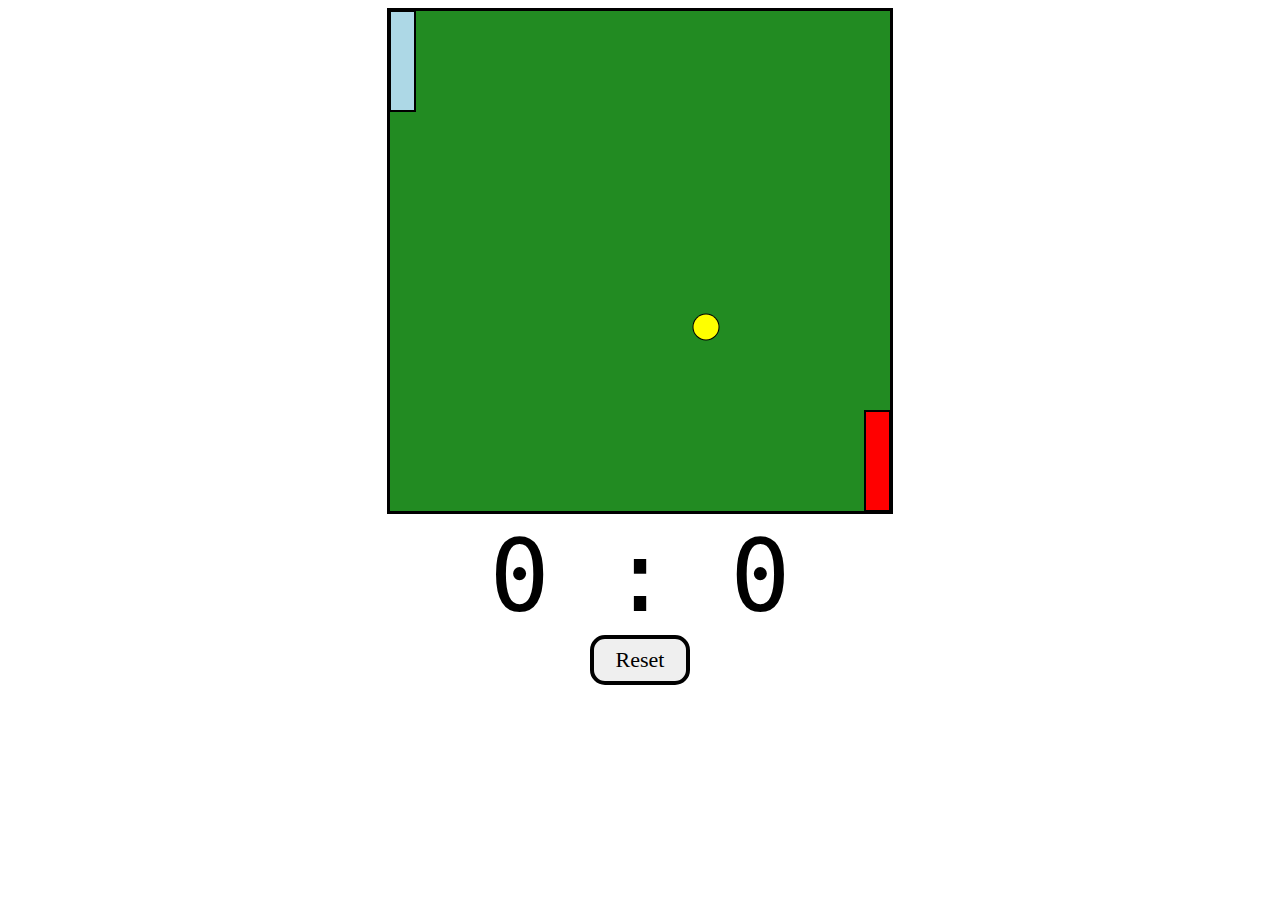
<file: Pong_Game/index.html>
<!DOCTYPE html>
<html lang="en">
<head>
    <meta charset="UTF-8">
    <meta name="viewport" content="width=device-width, initial-scale=1.0">
    <title>Document</title>
    <link rel="stylesheet" href="index.css">
</head>
<body>
    <div id="gameContainer">
        <canvas id="gameBoard" width = "500" height="500"></canvas>
        <div id="scoreText">0 : 0</div>
        <button id="resetButton">Reset</button>
    </div>
</body>
<script src="index.js"></script>
</html>
</file>
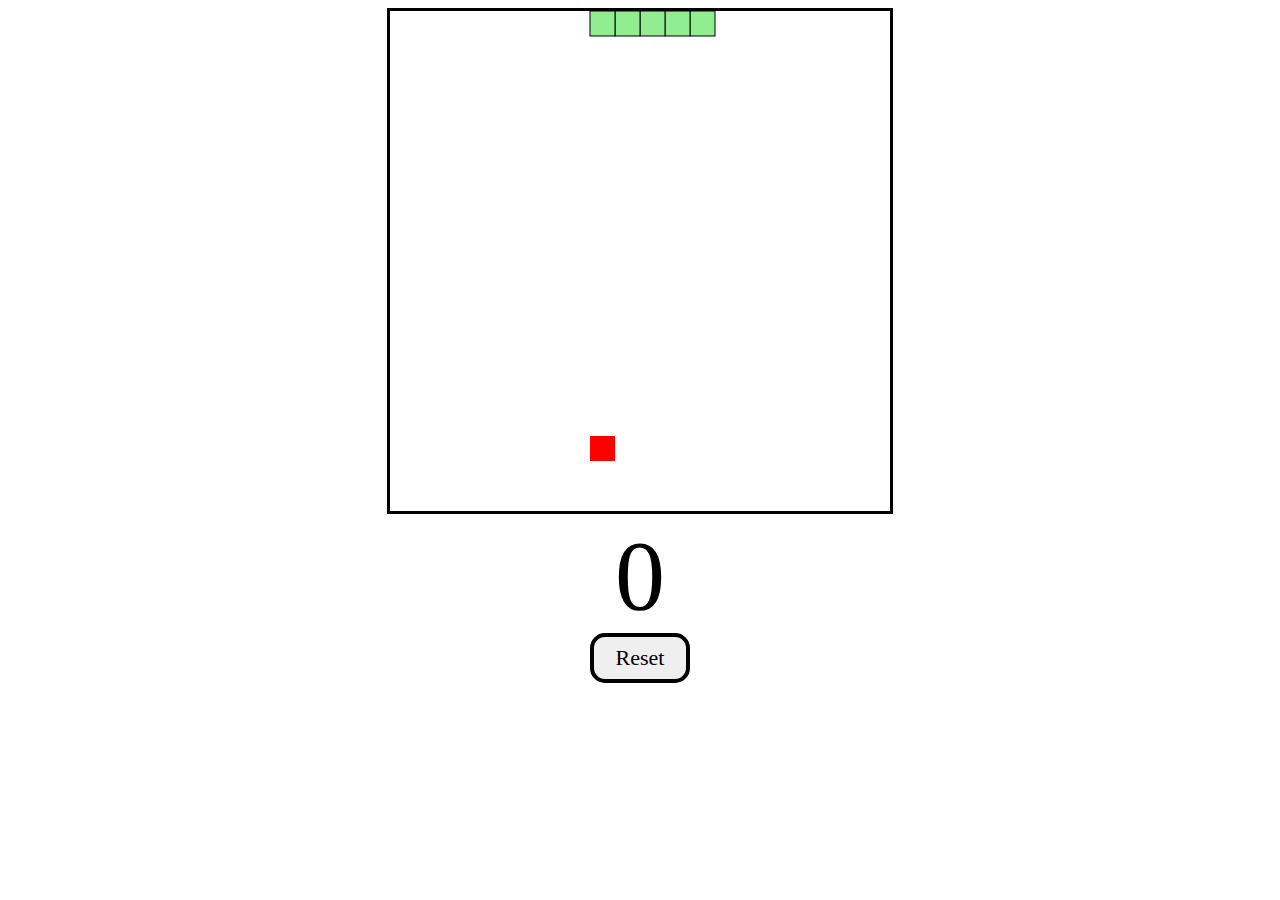
<file: Snake_Game/index.html>
<!DOCTYPE html>
<html lang="en">
<head>
    <meta charset="UTF-8">
    <meta name="viewport" content="width=device-width, initial-scale=1.0">
    <title>Snake Game</title>
    <link rel="stylesheet" href="index.css">
</head>
<body>
    <div id="gameContainer">
        <canvas id="gameBoard" width="500" height="500"></canvas>
        <div id="scoreText">0</div>
        <button id="resetButton">Reset</button>
    </div>
    <script src="index.js"></script>
</body>
</html>
</file>
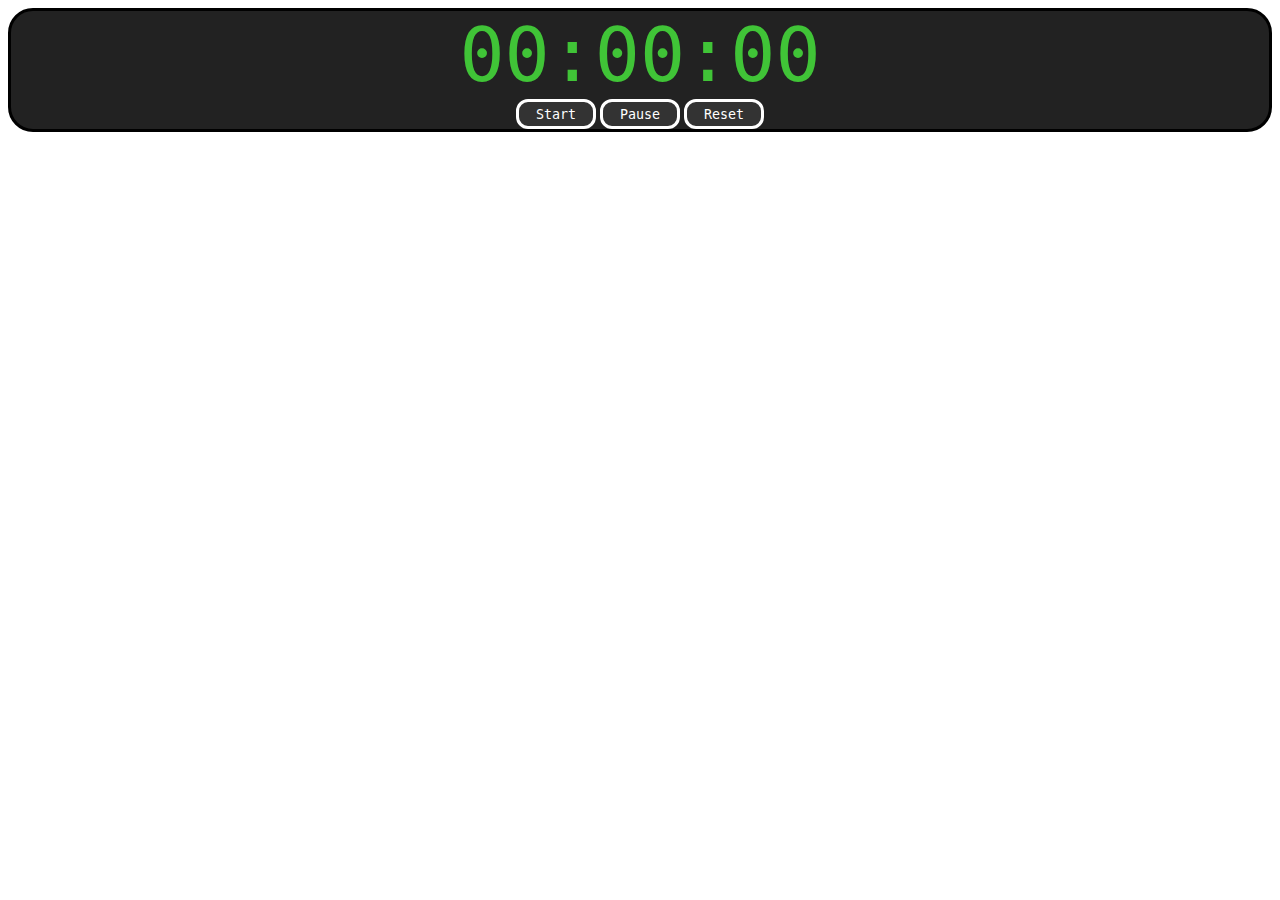
<file: Stopwatch/index.html>
<!DOCTYPE html>
<html lang="en">
<head>
    <meta charset="UTF-8">
    <meta http-equiv="X-UA-Compatible" content="IE=edge">
    <meta name="viewport" content="width=device-width, initial-scale=1.0">
    <title>Document</title>
    <link rel="stylesheet" href="index.css">
</head>
<body>
    <div id="timeContainer">
        <div id="timeDisplay">00:00:00</div>
        <button id="startBtn" class="timerBtn">Start</button>
        <button id="pauseBtn" class="timerBtn">Pause</button>
        <button id="resetBtn" class="timerBtn">Reset</button>
    </div>
    <script src="index.js"></script>
</body>
</html>
</file>
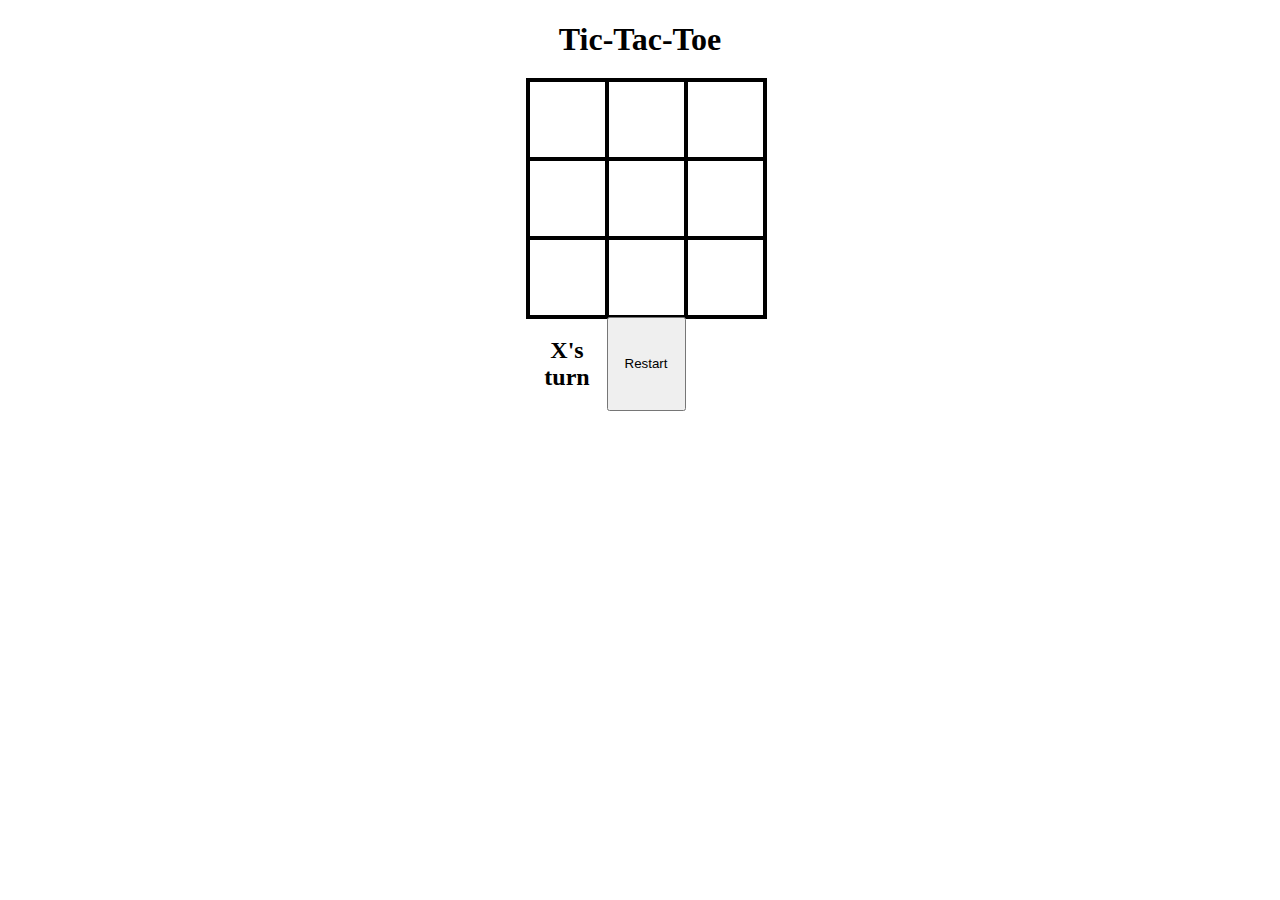
<file: Tic-Tac-Toe/index.html>
<!DOCTYPE html>
<html lang="en">
<head>
    <meta charset="UTF-8">
    <meta name="viewport" content="width=device-width, initial-scale=1.0">
    <title>Tic-Tac-Toe</title>
    <link rel="stylesheet" href="index.css">
</head>
<body>
    <div id="game_container">
        <h1>Tic-Tac-Toe</h1>
        <div id="cell_container">
            <div cellIndex="0" class="cell"></div>
            <div cellIndex="1" class="cell"></div>
            <div cellIndex="2" class="cell"></div>
            <div cellIndex="3" class="cell"></div>
            <div cellIndex="4" class="cell"></div>
            <div cellIndex="5" class="cell"></div>
            <div cellIndex="6" class="cell"></div>
            <div cellIndex="7" class="cell"></div>
            <div cellIndex="8" class="cell"></div>

            <h2 id="status_text"></h2>
            <button id="restart_button">Restart</button>
        </div>
    </div>

    <script src="index.js"></script>
</body>
</html>
</file>
<file: Stopwatch/index.css>
.timerBtn{
    width: 80px;
    height: 30px;
    border: 3px solid;
    border-radius: 12px;
    background-color: #333333;
    color: white;
    cursor: pointer;
    font-family: consolas, monospace;
}
#timeDisplay{
    font-size: 75px;
    color: #40c437;
    font-family: consolas, monospace;
}
#timeContainer{
    text-align: center;
    border: 3px solid;
    border-radius: 25px;
    background-color: #222222;
}
</file>
<file: Tic-Tac-Toe/index.css>
.cell{
    border: 2px solid;
    width: 75px;
    height: 75px;
    box-shadow: 0 0 0 2px;
    line-height: 75px;
    font-size: 50px;
    cursor: pointer;
}
#game_container{
    font-family: "Permanent Marker", cursive;
    text-align: center;
}
#cell_container{
    display: grid;
    grid-template-columns: repeat(3, auto);
    width: 225px;
    margin: auto;
}
</file>
<file: Pong_Game/index.css>
#gameContainer{
    text-align: center;
}
#gameBoard{
    border: 3px solid;
}
#scoreText{
    font-family: "consolas", "monospace";
    font-size: 100px;
}
#resetButton{
    font-family: "Permanent marker", cursive;
    font-size: 22px;
    width: 100px;
    height: 50px;
    border: 4px solid;
    border-radius: 15px;
    cursor: pointer;
}
</file>
<file: Snake_Game/index.css>
#gameContainer{
    text-align: center;
}
#gameBoard{
    border: 3px solid;
}
#scoreText{
    font-family: "Permanent Marker", cursive;
    font-size: 100px;
}
#resetButton{
    font-family: "Permanent Marker", cursive;
    font-size: 22px;
    width: 100px;
    height: 50px;
    border: 4px solid;
    border-radius: 15px;
    cursor: pointer;
}
</file>
